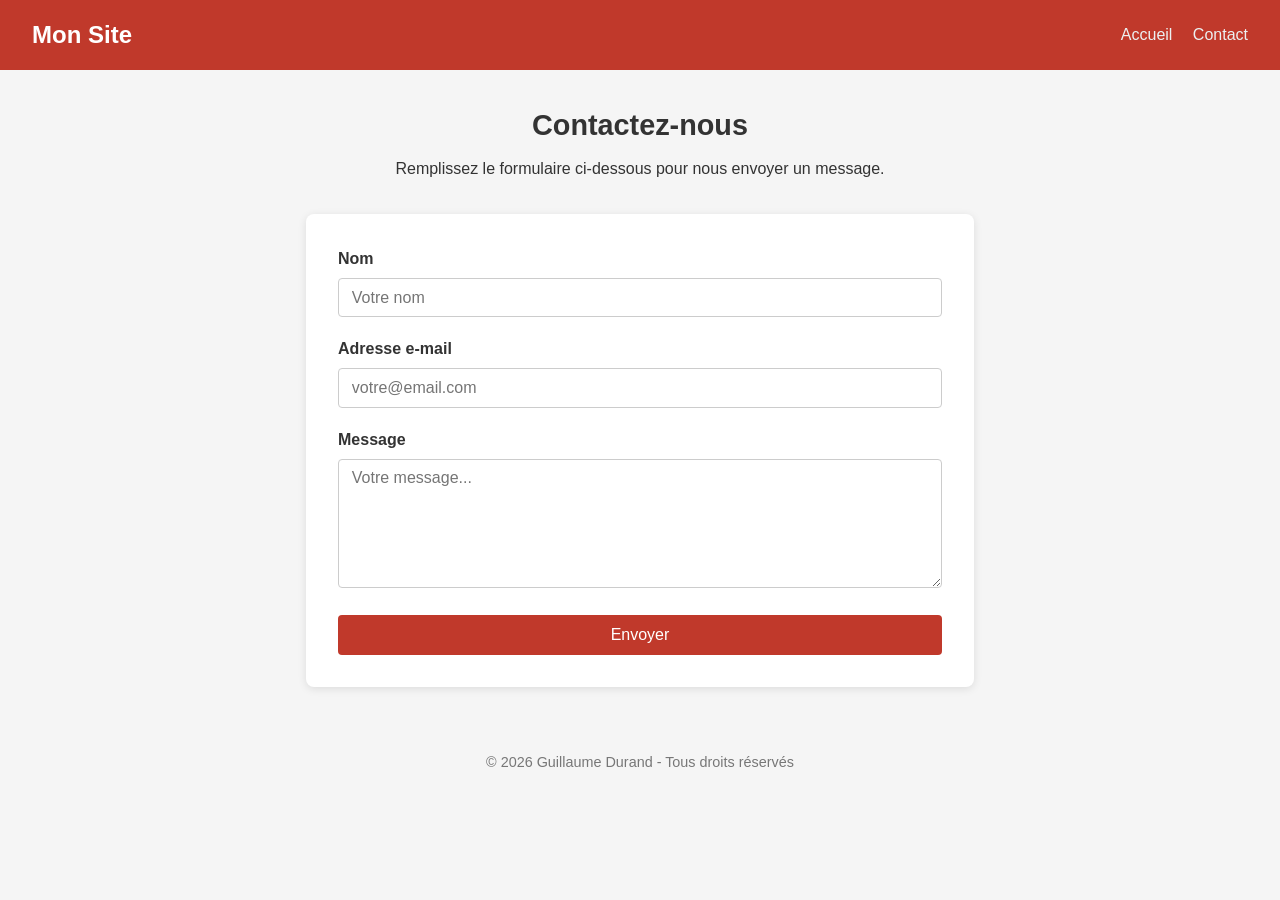
<file: index.html>
<!DOCTYPE html>
<html lang="fr">
<head>
    <meta charset="UTF-8">
    <meta name="viewport" content="width=device-width, initial-scale=1.0">
    <title>Contact</title>
    <style>
        * {
            margin: 0;
            padding: 0;
            box-sizing: border-box;
        }

        body {
            font-family: Arial, Helvetica, sans-serif;
            line-height: 1.6;
            color: #333;
            background-color: #f5f5f5;
        }

        header {
            background-color: #c0392b;
            color: #fff;
            padding: 1rem 2rem;
            display: flex;
            justify-content: space-between;
            align-items: center;
        }

        header h1 {
            font-size: 1.5rem;
        }

        nav a {
            color: #ecf0f1;
            text-decoration: none;
            margin-left: 1rem;
        }

        nav a:hover {
            text-decoration: underline;
        }

        main {
            max-width: 700px;
            margin: 2rem auto;
            padding: 0 1rem;
        }

        .hero {
            text-align: center;
            margin-bottom: 2rem;
        }

        .hero h2 {
            font-size: 1.8rem;
            margin-bottom: 0.5rem;
        }

        .alert {
            padding: 0.8rem 1rem;
            border-radius: 4px;
            margin-bottom: 1.5rem;
            text-align: center;
            display: none;
        }

        .alert-success {
            background-color: #d4edda;
            color: #155724;
            border: 1px solid #c3e6cb;
        }

        .alert-error {
            background-color: #f8d7da;
            color: #721c24;
            border: 1px solid #f5c6cb;
        }

        .contact-form {
            background-color: #fff;
            padding: 2rem;
            border-radius: 8px;
            box-shadow: 0 2px 8px rgba(0, 0, 0, 0.1);
        }

        .form-group {
            margin-bottom: 1.2rem;
        }

        .form-group label {
            display: block;
            margin-bottom: 0.4rem;
            font-weight: bold;
        }

        .form-group input,
        .form-group textarea {
            width: 100%;
            padding: 0.6rem 0.8rem;
            border: 1px solid #ccc;
            border-radius: 4px;
            font-size: 1rem;
            font-family: inherit;
        }

        .form-group input:focus,
        .form-group textarea:focus {
            outline: none;
            border-color: #c0392b;
            box-shadow: 0 0 0 2px rgba(192, 57, 43, 0.2);
        }

        button[type="submit"] {
            background-color: #c0392b;
            color: #fff;
            border: none;
            padding: 0.7rem 2rem;
            font-size: 1rem;
            border-radius: 4px;
            cursor: pointer;
            width: 100%;
        }

        button[type="submit"]:hover {
            background-color: #a93226;
        }

        footer {
            text-align: center;
            padding: 2rem;
            color: #777;
            font-size: 0.9rem;
        }
    </style>
</head>
<body>
    <header>
        <h1>Mon Site</h1>
        <nav>
            <a href="accueil.html">Accueil</a>
            <a href="index.html">Contact</a>
        </nav>
    </header>

    <main>
        <section class="hero">
            <h2>Contactez-nous</h2>
            <p>Remplissez le formulaire ci-dessous pour nous envoyer un message.</p>
        </section>

        <div id="alert-success" class="alert alert-success">Votre message a bien été envoyé.</div>
        <div id="alert-error" class="alert alert-error">Veuillez remplir tous les champs correctement.</div>

        <section class="contact-form">
            <form id="contact-form" onsubmit="return handleSubmit(event)">
                <div class="form-group">
                    <label for="name">Nom</label>
                    <input type="text" id="name" name="name" required placeholder="Votre nom">
                </div>

                <div class="form-group">
                    <label for="email">Adresse e-mail</label>
                    <input type="email" id="email" name="email" required placeholder="votre@email.com">
                </div>

                <div class="form-group">
                    <label for="message">Message</label>
                    <textarea id="message" name="message" rows="6" required placeholder="Votre message..."></textarea>
                </div>

                <button type="submit">Envoyer</button>
            </form>
        </section>
    </main>

    <footer>
        <p>&copy; 2026 Guillaume Durand - Tous droits réservés</p>
    </footer>

    <script>
        function handleSubmit(e) {
            e.preventDefault();
            document.getElementById('alert-error').style.display = 'none';
            document.getElementById('alert-success').style.display = 'block';
            document.getElementById('contact-form').reset();
        }
    </script>
</body>
</html>
</file>
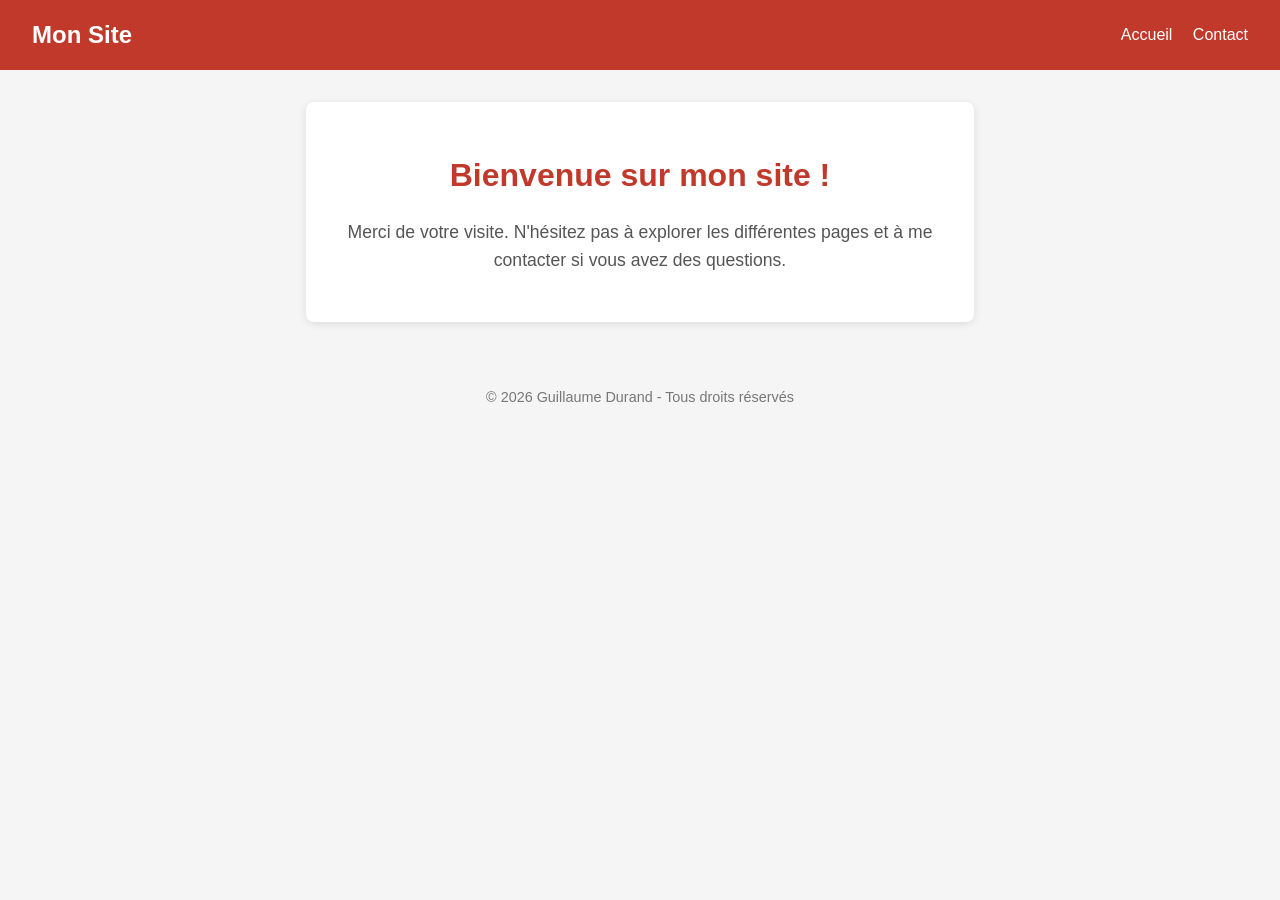
<file: accueil.html>
<!DOCTYPE html>
<html lang="fr">
<head>
    <meta charset="UTF-8">
    <meta name="viewport" content="width=device-width, initial-scale=1.0">
    <title>Accueil</title>
    <style>
        * {
            margin: 0;
            padding: 0;
            box-sizing: border-box;
        }

        body {
            font-family: Arial, Helvetica, sans-serif;
            line-height: 1.6;
            color: #333;
            background-color: #f5f5f5;
        }

        header {
            background-color: #c0392b;
            color: #fff;
            padding: 1rem 2rem;
            display: flex;
            justify-content: space-between;
            align-items: center;
        }

        header h1 {
            font-size: 1.5rem;
        }

        nav a {
            color: #fff;
            text-decoration: none;
            margin-left: 1rem;
        }

        nav a:hover {
            text-decoration: underline;
        }

        main {
            max-width: 700px;
            margin: 2rem auto;
            padding: 0 1rem;
        }

        .hero {
            text-align: center;
            background-color: #fff;
            padding: 3rem 2rem;
            border-radius: 8px;
            box-shadow: 0 2px 8px rgba(0, 0, 0, 0.1);
        }

        .hero h2 {
            font-size: 2rem;
            margin-bottom: 1rem;
            color: #c0392b;
        }

        .hero p {
            font-size: 1.1rem;
            color: #555;
        }

        footer {
            text-align: center;
            padding: 2rem;
            color: #777;
            font-size: 0.9rem;
        }
    </style>
</head>
<body>
    <header>
        <h1>Mon Site</h1>
        <nav>
            <a href="accueil.html">Accueil</a>
            <a href="index.html">Contact</a>
        </nav>
    </header>

    <main>
        <section class="hero">
            <h2>Bienvenue sur mon site !</h2>
            <p>Merci de votre visite. N'hésitez pas à explorer les différentes pages et à me contacter si vous avez des questions.</p>
        </section>
    </main>

    <footer>
        <p>&copy; 2026 Guillaume Durand - Tous droits réservés</p>
    </footer>
</body>
</html>
</file>
